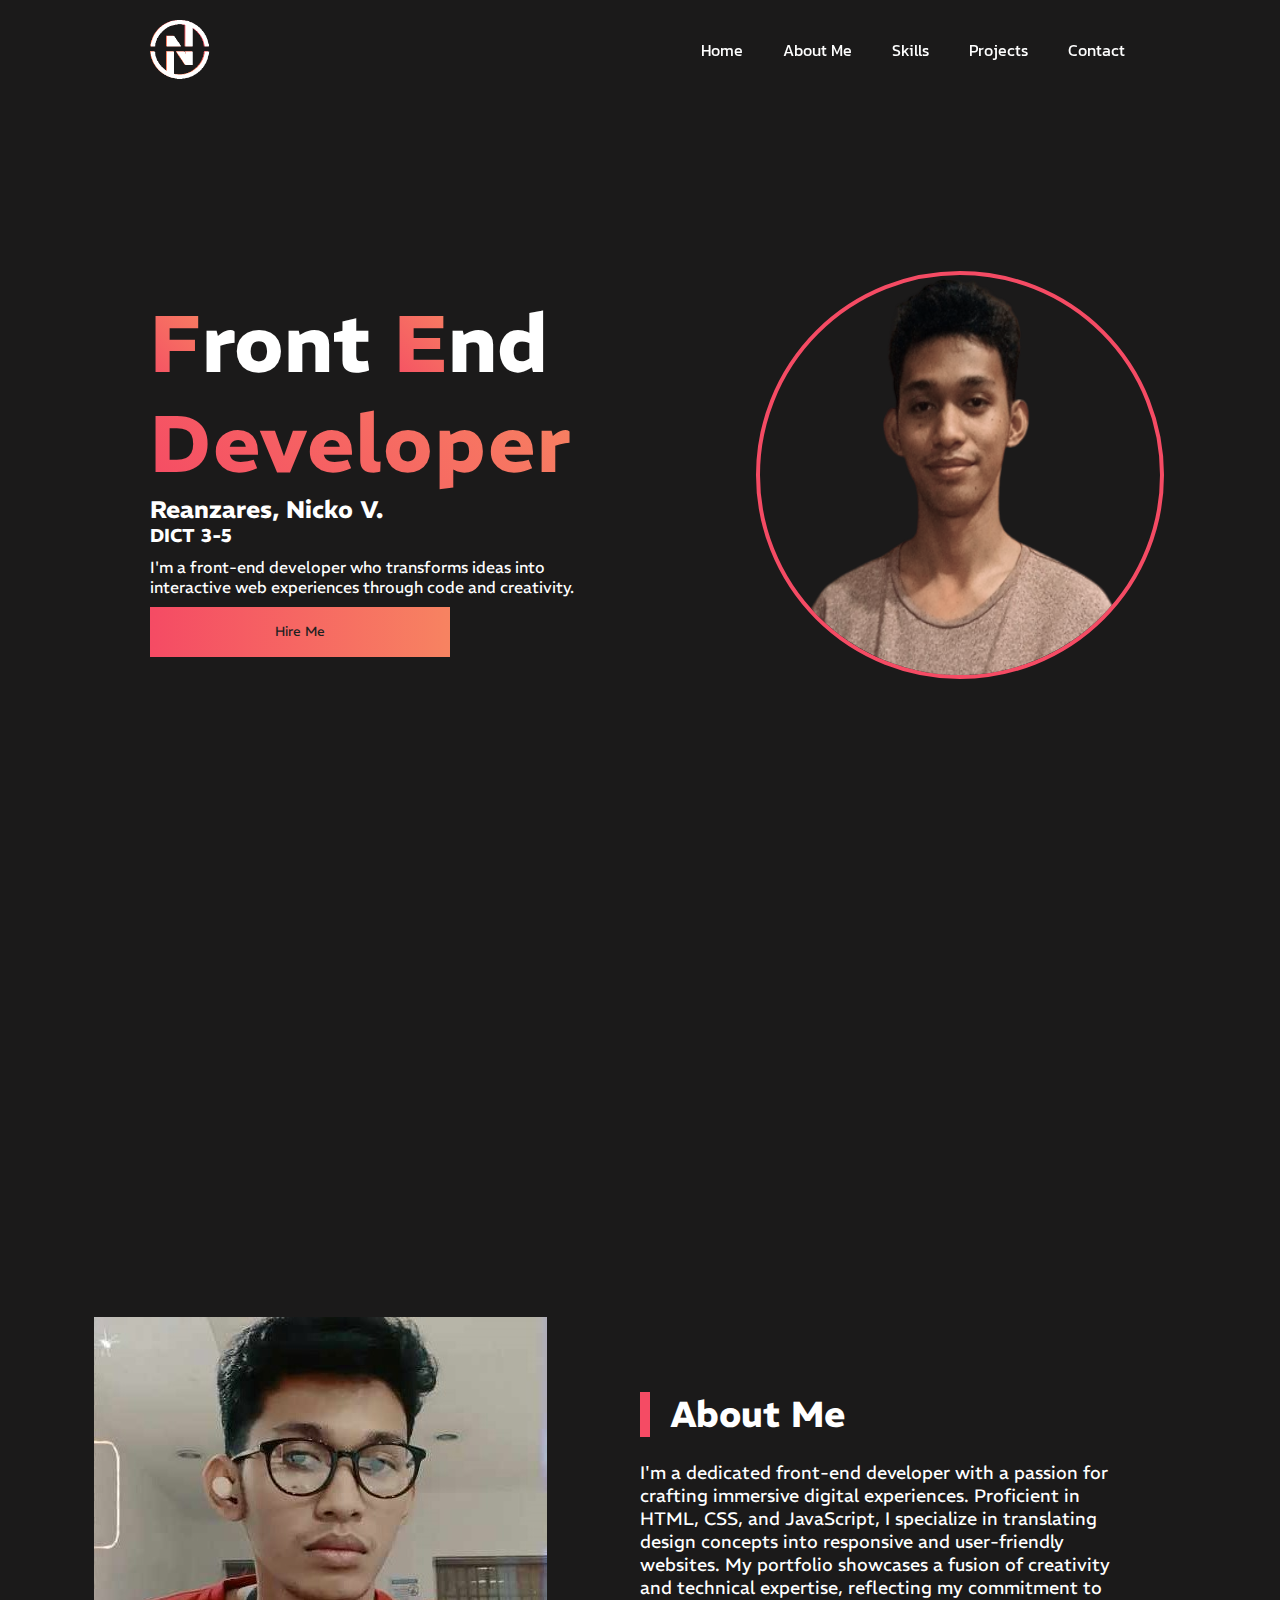
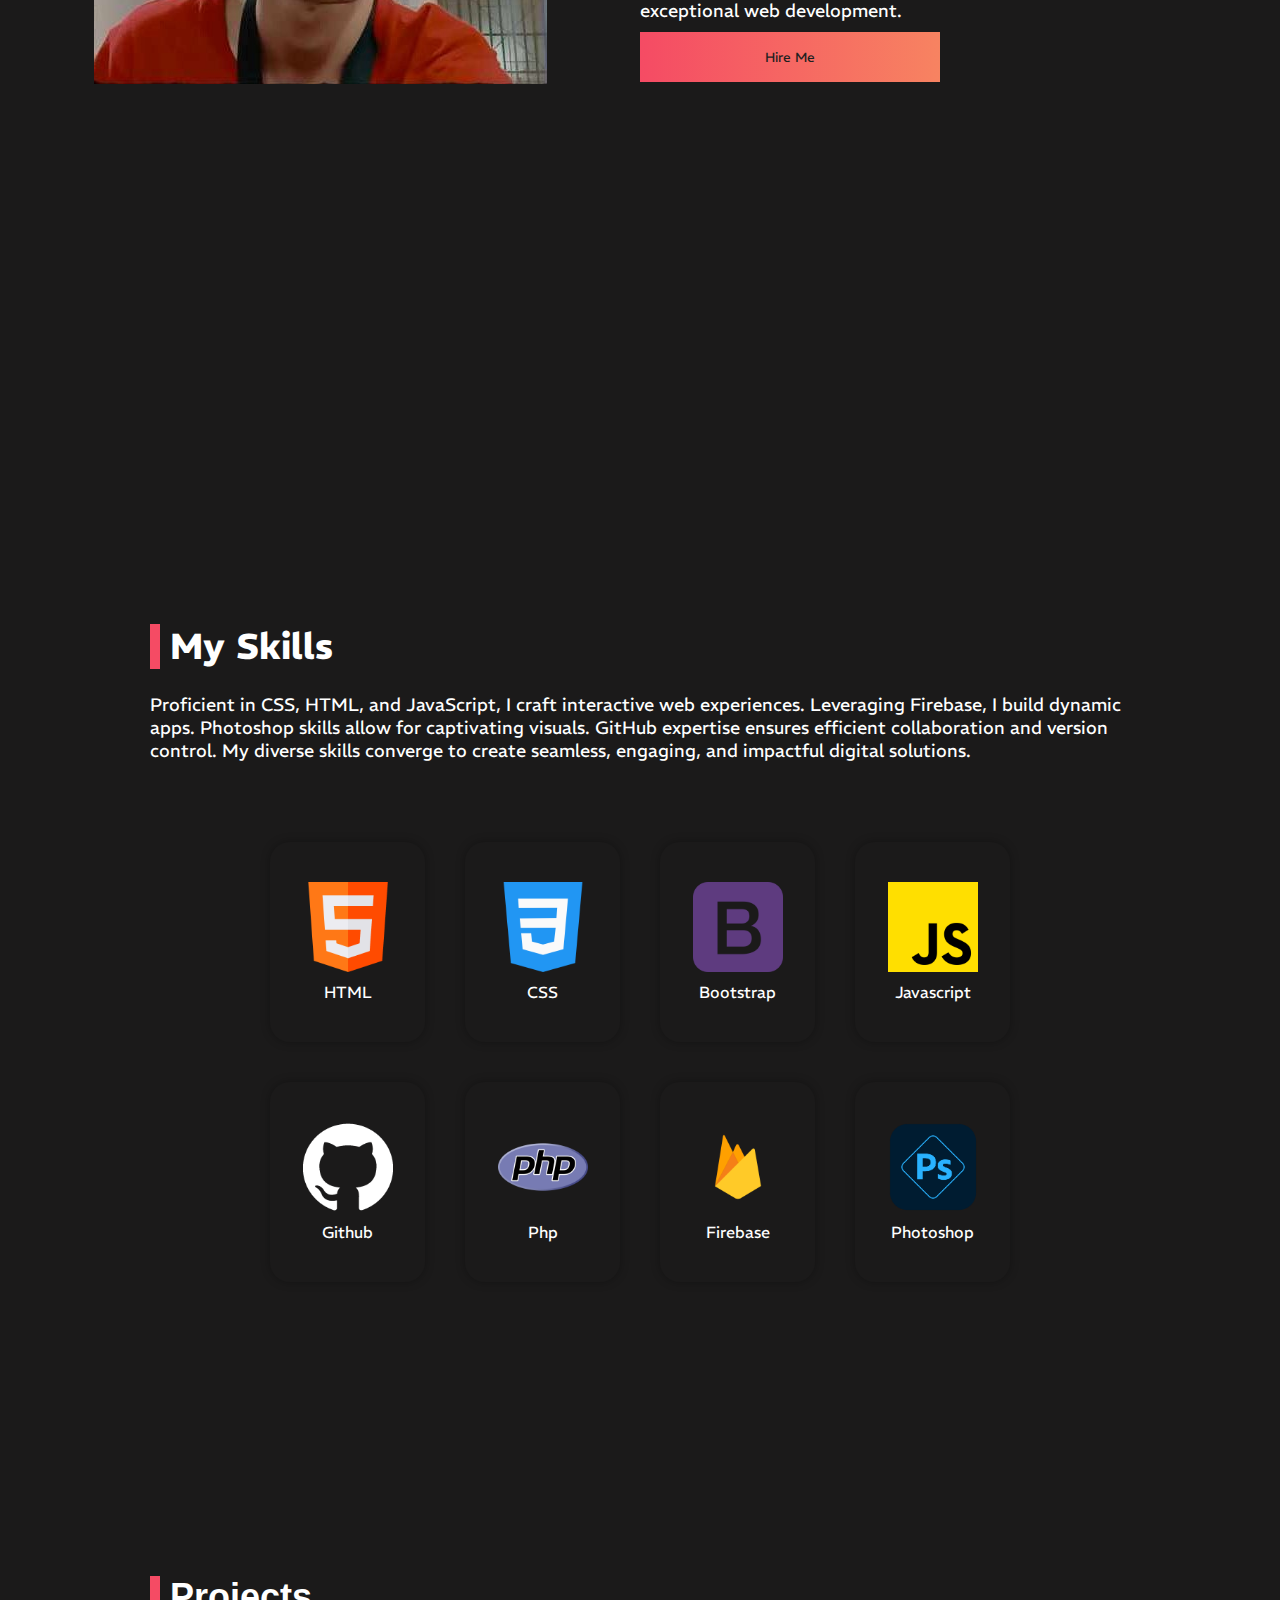
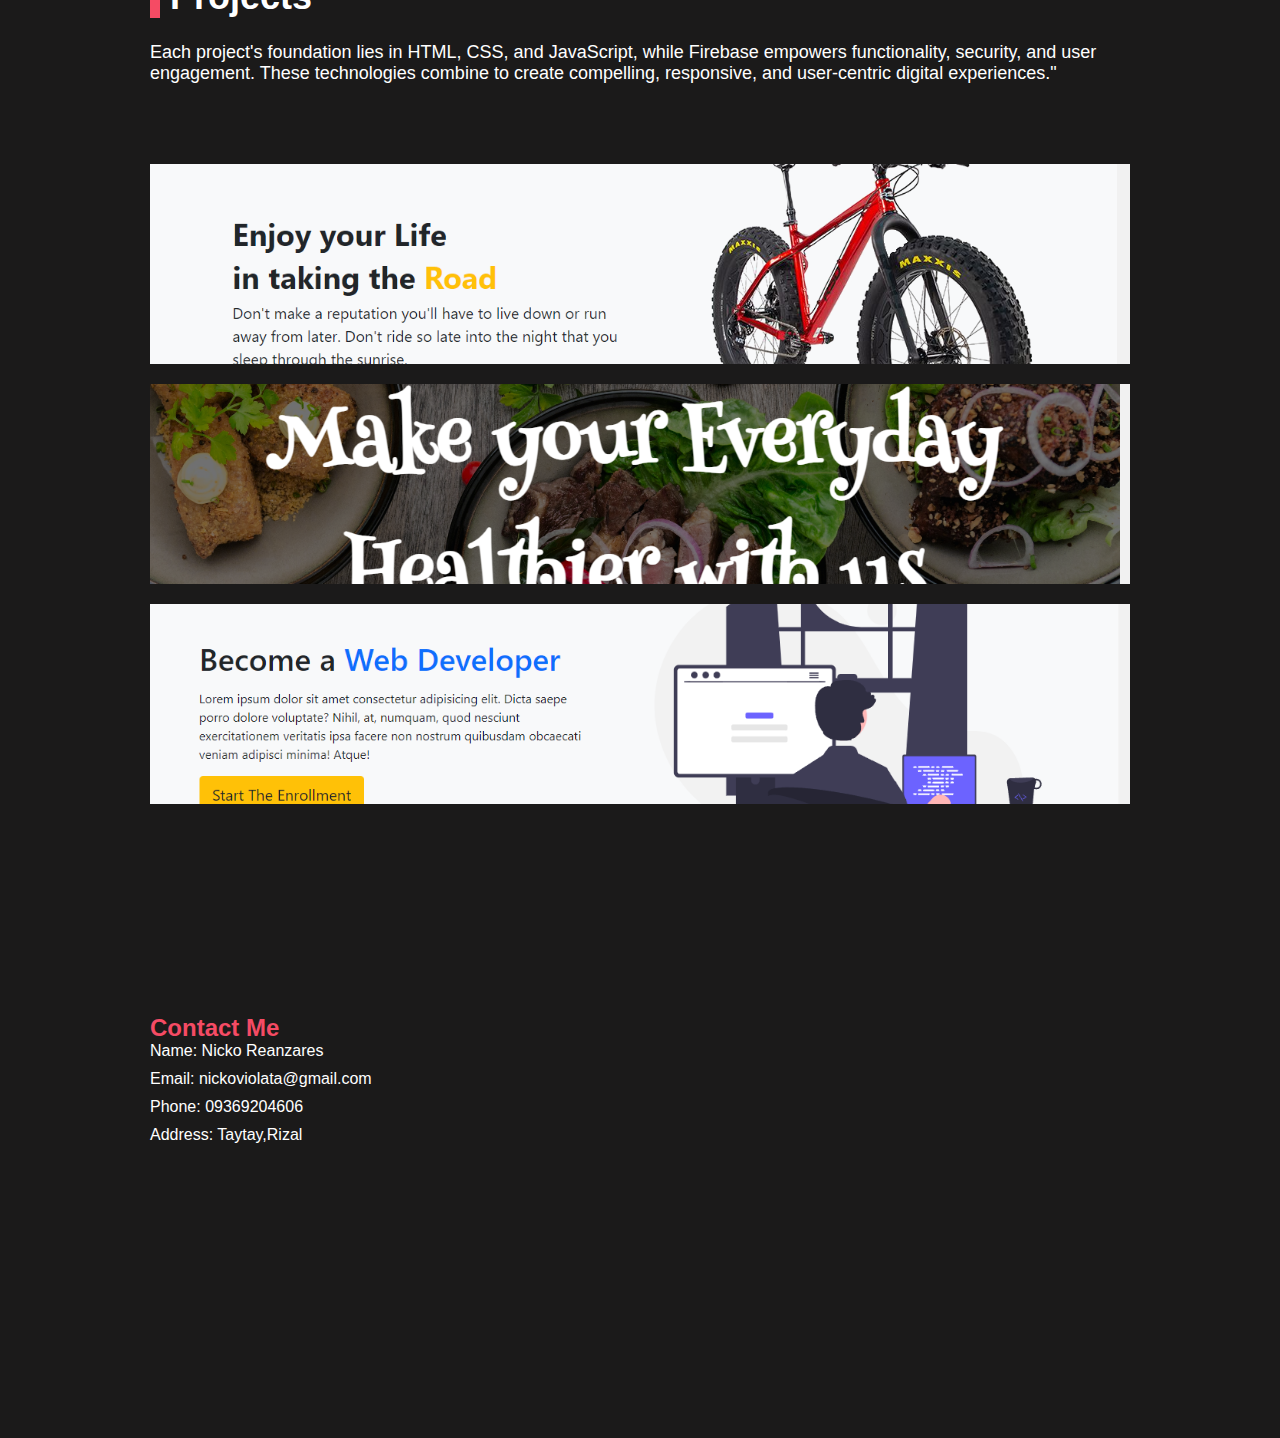
<file: NICKO/public/index.html>
<!DOCTYPE html>
<html lang="en">
<head>
    <meta charset="UTF-8">
    <meta name="viewport" content="width=device-width, initial-scale=1.0">
    <title>Nicko | Portfolio</title>
    <link rel="shortcut icon" href="./LOGO1.png" type="image/x-icon">
    <link rel="stylesheet" href="index.css">
    <link rel="preconnect" href="https://fonts.googleapis.com">
    <link rel="preconnect" href="https://fonts.gstatic.com" crossorigin>
    <link href="https://fonts.googleapis.com/css2?family=Comme:wght@600;800&family=DM+Sans:opsz,wght@9..40,500&family=Kanit&family=REM:wght@400;500&display=swap" rel="stylesheet">
</head>
<body>
    <div class="main">
        
        <div class="navbar" id="navbar">
            <div class="icon">
                <a href="index.html">
                    
                    <img src="./LOGO3.png" alt="logo">
                    <img src="./LOGO1.png" alt="logo">
                </a>
            </div>
            <div class="link" ">
                <a href="#home" class="hover-border">Home</a>
                <a href="#about" class="hover-border">About Me</a>
                <a href="#skills" class="hover-border">Skills</a>
                <a href="#projects" class="hover-border">Projects</a>
                <a href="#contact" class="hover-border">Contact</a>
            </div>
        </div>
        

        
        <div class="homepage section" id="home">
            <div class="details">
                <h1><span  class="gradient-text">F</span>ront <span  class="gradient-text">E</span>nd <span class="gradient-text">Developer</span></h1>
                <h2>Reanzares, Nicko V.</h2>
                <h3>DICT 3-5</h3>
                <p>I'm a front-end developer who transforms ideas into interactive web experiences through code and creativity.</p>
                <a href="./Resume-NICKO-REANZARES.pdf" download class="hireme">
                    <button class="btn">Hire Me</button>
                </a>
            </div>
            <div class="image" ">
                <img  src="./nickopogi.png" alt="">
            </div>
        </div>
<!--         
        <svg class="svg" xmlns="http://www.w3.org/2000/svg" viewBox="0 0 1040 320"><path fill="#f54b64" fill-opacity="1" d="M0,288L80,293.3C160,299,320,309,480,282.7C640,256,800,192,960,165.3C1120,139,1280,149,1360,154.7L1440,160L1440,320L1360,320C1280,320,1120,320,960,320C800,320,640,320,480,320C320,320,160,320,80,320L0,320Z"></path></svg>
        <svg xmlns="http://www.w3.org/2000/svg" viewBox="0 0 1100 250"><path fill="#f54b64" fill-opacity="1" d="M0,128L40,122.7C80,117,160,107,240,133.3C320,160,400,224,480,234.7C560,245,640,203,720,176C800,149,880,139,960,154.7C1040,171,1120,213,1200,213.3C1280,213,1360,171,1400,149.3L1440,128L1440,0L1400,0C1360,0,1280,0,1200,0C1120,0,1040,0,960,0C880,0,800,0,720,0C640,0,560,0,480,0C400,0,320,0,240,0C160,0,80,0,40,0L0,0Z"></path></svg>
 -->


        <div class="aboutme section" id="about">
            <div class="image">
                <img id="aboutimg" src="pogi.jpg" alt="basta-image">
            </div>
            <div class="description">
                <h1>About Me</h1>
                <p>I'm a dedicated front-end developer with a passion for crafting immersive digital experiences. Proficient in HTML, CSS, and JavaScript, I specialize in translating design concepts into responsive and user-friendly websites. My portfolio showcases a fusion of creativity and technical expertise, reflecting my commitment to exceptional web development.</p>
                <a href="./Resume-NICKO-REANZARES.pdf" download class="hireme">
                    <button class="btn">Hire Me</button>
                </a>
            </div>
        </div>




        <div class="skills-section section" id="skills">
            <div class="description">
                <h1>My Skills</h1>
                <p>Proficient in CSS, HTML, and JavaScript, I craft interactive web experiences. Leveraging Firebase, I build dynamic apps. Photoshop skills allow for captivating visuals. GitHub expertise ensures efficient collaboration and version control. My diverse skills converge to create seamless, engaging, and impactful digital solutions.</p>
            </div>
            <div class="skills">
                <div class="icon">
                    <img src="./icon/html.png" alt="html icon">
                    <p>HTML</p>
                </div>
                <div class="icon">
                    <img src="./icon/css-3.png" alt="css icon">
                    <p>CSS</p>
                </div>
                <div class="icon">
                    <img src="./icon/bootstrap.png" alt="bootstrap icon">
                    <p>Bootstrap</p>
                </div>
                <div class="icon">
                    <img src="./icon/js.png" alt="js icon">
                    <p>Javascript</p>
                </div>
                <div class="icon">
                    <img src="./icon/github1.png" alt="github icon">
                    <p>Github</p>
                </div>
                <div class="icon">
                    <img src="./icon/php.png" alt="php icon">
                    <p>Php</p>
                </div>
                <div class="icon">
                    <img src="./icon/firebase.png" alt="php icon">
                    <p>Firebase</p>
                </div>
                <div class="icon">
                    <img src="./icon/photoshop.webp" alt="php icon">
                    <p>Photoshop</p>
                </div>
                
            </div>
        </div>






        <div class="projects" id="projects">
            <div class="description">
                <h1>Projects</h1>
                <p>Each project's foundation lies in HTML, CSS, and JavaScript, while Firebase empowers functionality, security, and user engagement. These technologies combine to create compelling, responsive, and user-centric digital experiences."</p>
            </div>
            <section class="clickable-divs">
                <div class="clickable-div" style="background-image: url('./background/bikers.png');">
                  <a href="https://bikerist.web.app/" target="_blank">
                    <div class="overlay">
                        <h1>Bikerist</h1>
                        <h4>It's a responsive E-commerce website for the people who love a bike .</h4>
                     </div>
                  </a>
                </div>
                <div class="clickable-div" style="background-image: url('./background/mc.png');">
                  <a href="https://motherschoicephilippines.web.app/" target="_blank">
                    <div class="overlay">
                        <h1>MothersChoice</h1>
                        <h4>It's a responsive website for the people who wants to learn healthy and affordable meal of the day.</h4>
                    </div>
                  </a>
                </div>
                <div class="clickable-div" style="background-image: url('./background/fe.png');">
                  <a href="https://febootcamp.web.app/" target="_blank">
                    <div class="overlay">
                      <h1>FrontEnd BootCamp</h1>
                      <h4>It's a responsive website for the people who wants to learn and pursue frontend development.</h4>
                    </div>
                  </a>
                </div>
              </section>

        </div>


        <section class="contact-container" id="contact">
            <div class="contact-details">
              <h2>Contact Me</h2>
              <p>Name: Nicko Reanzares</p>
              <p>Email: nickoviolata@gmail.com</p>
              <p>Phone: 09369204606</p>
              <p>Address: Taytay,Rizal</p>
            </div>
            <div class="map-container">
              <iframe src="https://www.google.com/maps/embed?pb=!1m18!1m12!1m3!1d12345.6789!2d12.3456789!3d34.5678901!2m3!1f0!2f0!3f0!3m2!1i1024!2i768!4f13.1!3m3!1m2!1s0x0%3A0x0!2zMzTCsDQ5JzAyLjUiTiAxMsKwMDcnMTMuMyJF!5e0!3m2!1sen!2sus!4v1629999999999!5m2!1sen!2sus" allowfullscreen></iframe>
            </div>
        </section>






        








    </div>

    <script src="index.js"></script>
</body>
</html>
</file>
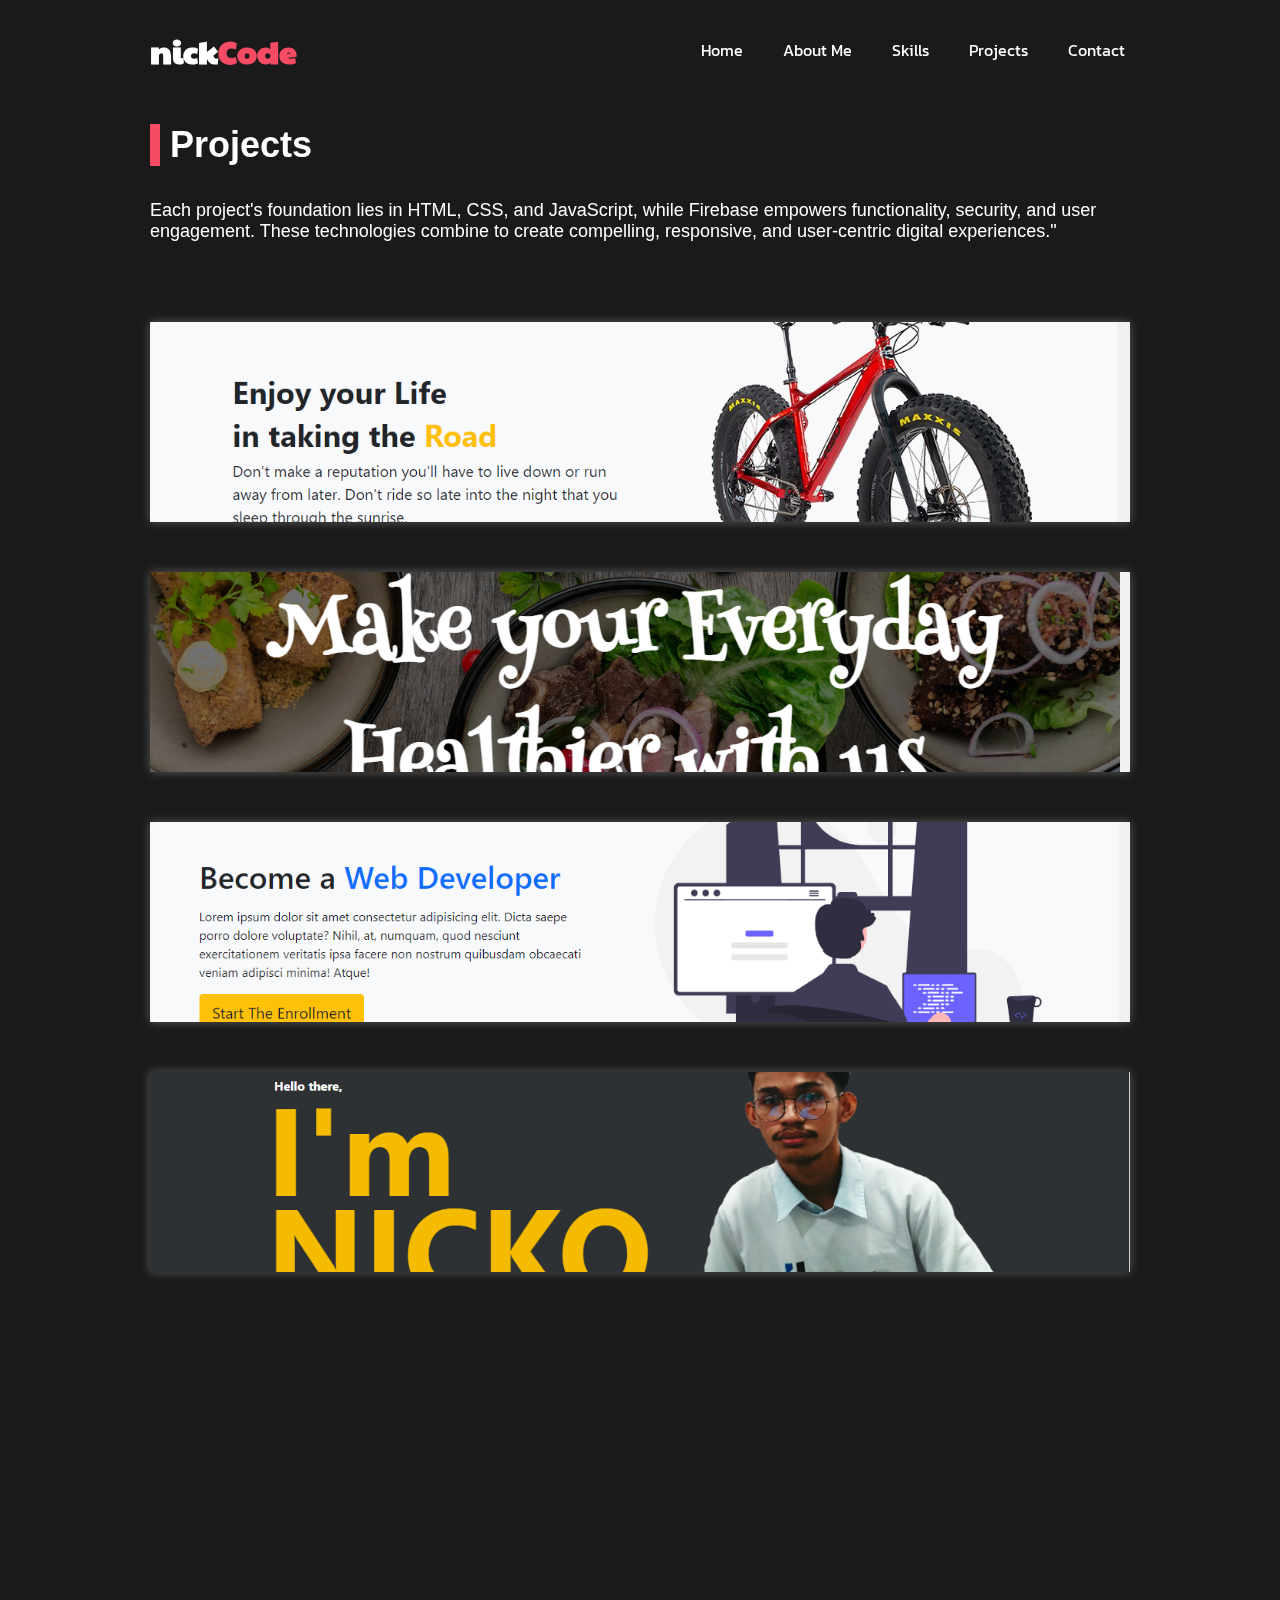
<file: NICKO/proj.html>
<!DOCTYPE html>
<html lang="en">
<head>
    <meta charset="UTF-8">
    <meta name="viewport" content="width=device-width, initial-scale=1.0">
    <title>Nicko | Portfolio</title>
    <link rel="shortcut icon" href="./LOGO1.png" type="image/x-icon">
    <link rel="stylesheet" href="./css/index.css">
    <!-- <link rel="preconnect" href="https://fonts.googleapis.com">
    <link rel="preconnect" href="https://fonts.gstatic.com" crossorigin>
    <link href="https://fonts.googleapis.com/css2?family=Comme:wght@600;800&family=DM+Sans:opsz,wght@9..40,500&family=Kanit&family=REM:wght@400;500&display=swap" rel="stylesheet"> -->
    <link rel="preconnect" href="https://fonts.googleapis.com">
    <link rel="preconnect" href="https://fonts.gstatic.com" crossorigin>
    <link href="https://fonts.googleapis.com/css2?family=Comme:wght@600;800&family=DM+Sans:opsz,wght@9..40,500&family=Kanit&family=Paytone+One&family=REM:wght@400;500&display=swap" rel="stylesheet">
</head>
<body>
    <div class="main">
        <div class="navbar" id="navbar">
            <div class="icon">
                <a href="index.html">
                    <h1>nick<span>Code</span></h1>
                </a>
            </div>
            <div class="link" ">
                <a href="index.html" class="hover-border">Home</a>
                <a href="index.html#about" class="hover-border">About Me</a>
                <a href="index.html#skills" class="hover-border">Skills</a>
                <a href="index.html#projects" class="hover-border">Projects</a>
                <a href="index.html#contact" class="hover-border">Contact</a>
            </div>
            
            <div class="hamburger">
              <span class="bar"></span>
              <span class="bar"></span>
              <span class="bar"></span>

          </div>
        </div>
        


        <div class="projects hiddenprojects" id="projects">
            <div class="description">
                <h1>Projects</h1>
                <p>Each project's foundation lies in HTML, CSS, and JavaScript, while Firebase empowers functionality, security, and user engagement. These technologies combine to create compelling, responsive, and user-centric digital experiences."</p>
            </div>
            <section class="clickable-divs">
                <div class="clickable-div" style="background-image: url('./background/bikers.png');">
                  <a href="https://bikerist.web.app/" target="_blank">
                    <div class="overlay">
                        <h1>Bikerist</h1>
                        <h4>It's a responsive E-commerce website for the people who love a bike .</h4>
                     </div>
                  </a>
                </div>
                <div class="clickable-div" style="background-image: url('./background/mc.png');">
                  <a href="https://motherschoicephilippines.web.app/" target="_blank">
                    <div class="overlay">
                        <h1>MothersChoice</h1>
                        <h4>It's a responsive website for the people who wants to learn healthy and affordable meal of the day.</h4>
                    </div>
                  </a>
                </div>
                <div class="clickable-div" style="background-image: url('./background/fe.png');">
                  <a href="https://febootcamp.web.app/" target="_blank">
                    <div class="overlay">
                      <h1>FrontEnd BootCamp</h1>
                      <h4>It's a responsive website for the people who wants to learn and pursue frontend development.</h4>
                    </div>
                  </a>
                </div>
                <div class="clickable-div" style="background-image: url('./background/dict.png');">
                    <a href="https://personalwebsiteee.web.app/" target="_blank">
                      <div class="overlay">
                          <h1>Personal Project</h1>
                          <h4>It's a responsive website about me it contains my schedule, favorite music, qoutes, gallery and a homepage.</h4>
                      </div>
                    </a>
                </div>
              </section>
    
    
    
    
              
    
    
            <h2 class="footertag hiddenskill" style="margin-top: 100px">Follow Me</h2>
            <section class="footer hiddenskill"style="margin-bottom: 0; " >
    
                <div class="fb soc">
                    <a href="https://www.facebook.com/icko.reanzares">
                        <img src="./social/facebook (1).png" alt="">
                    </a>
                </div>
                <div class="ig soc">
                    <a href="https://instagram.com/nickovr?igshid=OGQ5ZDc2ODk2ZA==">
                        <img src="./social/instagram (1).png" alt="">
                        
                    </a>
                </div>
                <div class="git soc">
                    <a href="https://github.com/Jelai2000/">
                        <img src="./social/github1 (1).png" alt="">
                    </a>
                </div>
                <div class="linked soc">
                    <a href="https://www.linkedin.com/in/nicko-reanzares/">
                        <img src="./contact/linkedin.png" alt="">
                    </a>
    
                </div>
    
            </section>
    
        </div>
    
    
    
    
    
    
    </div>

    









<script>
    
const observer = new IntersectionObserver((entries) => {
  entries.forEach((entry) => {
    console.log(entry)
    if(entry.isIntersecting){
      entry.target.classList.add('show');
    } else {
      
      entry.target.classList.remove('show');
    }


  });
});

const homapage = document.querySelectorAll('.hiddenhome');
homapage.forEach((el) => observer.observe(el));



const hiddenElementss = document.querySelectorAll('.hiddenhomeright');
hiddenElementss.forEach((el) => observer.observe(el));

const hiddenabout = document.querySelectorAll('.hiddenabout');
hiddenabout.forEach((el) => observer.observe(el));

const hiddenskill = document.querySelectorAll('.hiddenskill');
hiddenskill.forEach((el) => observer.observe(el));

const hiddenproj = document.querySelectorAll('.hiddenproj');
hiddenproj.forEach((el) => observer.observe(el));

const hiddenprojL = document.querySelectorAll('.hiddenprojL');
hiddenprojL.forEach((el) => observer.observe(el));
const hiddenprojR = document.querySelectorAll('.hiddenprojR');
hiddenprojR.forEach((el) => observer.observe(el));




const hiddenprojects = document.querySelectorAll('.hiddenprojects');
hiddenprojects.forEach((el) => observer.observe(el));

const hamburger = document.querySelector(".hamburger");
const navList = document.querySelector(".link");
const section = document.querySelectorAll(".about, .home, .skills, .proj, .contact");

section.forEach(section => {
section.addEventListener("click" , () => {
  navList.classList.toggle("active");
});

});


hamburger.addEventListener("click", () => {
  // hamburger.classList.toggle("active");
  navList.classList.toggle("active");
})


</script>
</body>
</html>
</file>
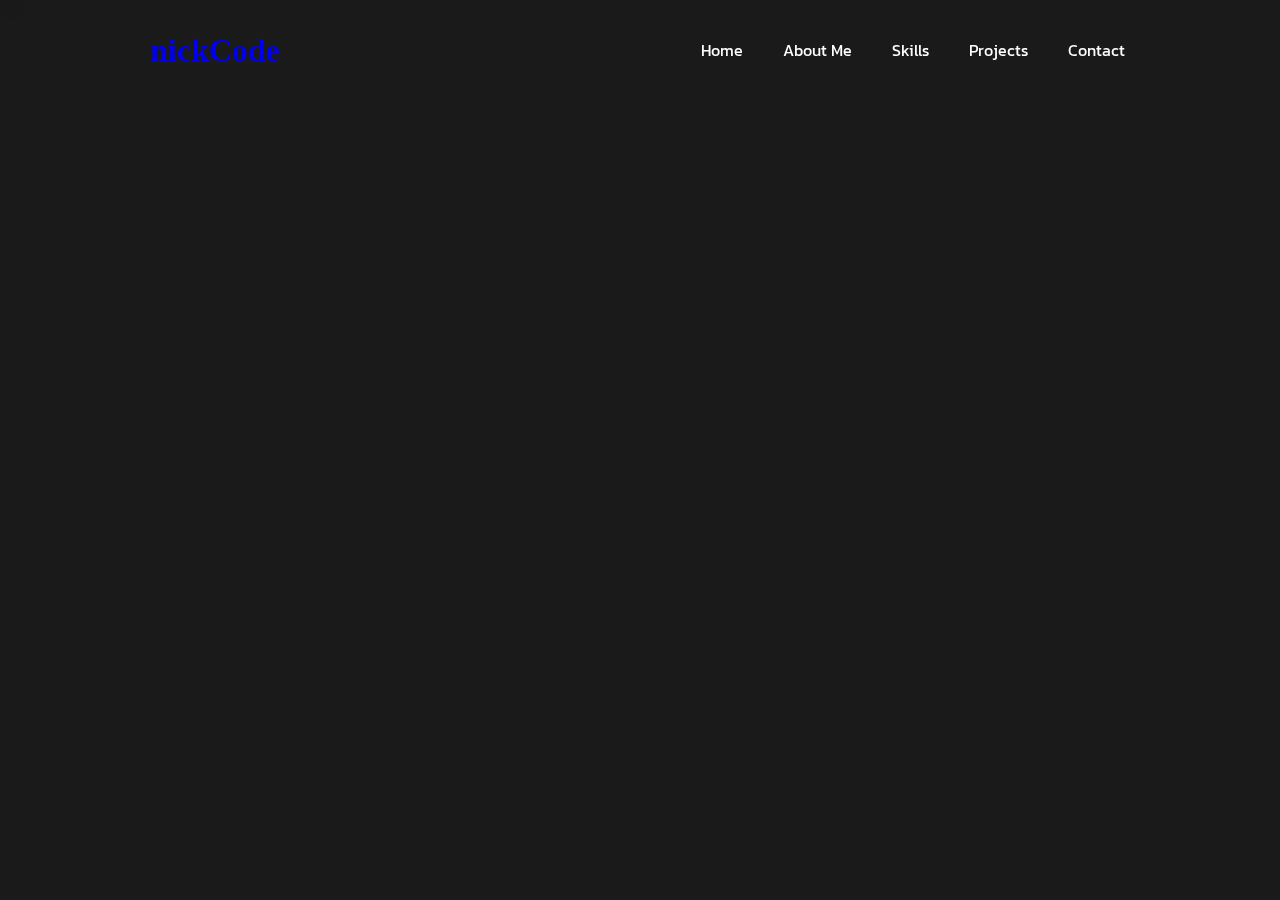
<file: NICKO/projects.html>
<!DOCTYPE html>
<html lang="en">
<head>
    <meta charset="UTF-8">
    <meta name="viewport" content="width=device-width, initial-scale=1.0">
    <title>Nicko | Projects</title> <link rel="shortcut icon" href="./LOGO1.png" type="image/x-icon">
    <link rel="stylesheet" href="index.css">
    <link rel="preconnect" href="https://fonts.googleapis.com">
    <link rel="preconnect" href="https://fonts.gstatic.com" crossorigin>
    <link href="https://fonts.googleapis.com/css2?family=Comme:wght@600;800&family=DM+Sans:opsz,wght@9..40,500&family=Kanit&family=Paytone+One&family=REM:wght@400;500&display=swap" rel="stylesheet">
</head>
<body>


    <div class="navbar" id="navbar">
        <div class="icon">
          <a href="index.html">
            <h1>nick<span>Code</span></h1>
          </a>
        </div>
        <div class="link" ">
          <a href="index.html" class="hover-border">Home</a>
          <a href="#about" class="hover-border">About Me</a>
          <a href="#skills" class="hover-border">Skills</a>
          <a href="#projects" class="hover-border">Projects</a>
          <a href="#contact" class="hover-border">Contact</a>
        </div>
    </div>


<!-- <!--     
    <div class="projects hiddenprojects" id="projects">
        <div class="description">
            <h1>Projects</h1>
            <p>Each project's foundation lies in HTML, CSS, and JavaScript, while Firebase empowers functionality, security, and user engagement. These technologies combine to create compelling, responsive, and user-centric digital experiences."</p>
        </div>
        <section class="clickable-divs">
            <div class="clickable-div" style="background-image: url('./background/bikers.png');">
              <a href="https://bikerist.web.app/" target="_blank">
                <div class="overlay">
                    <h1>Bikerist</h1>
                    <h4>It's a responsive E-commerce website for the people who love a bike .</h4>
                 </div>
              </a>
            </div>
            <div class="clickable-div" style="background-image: url('./background/mc.png');">
              <a href="https://motherschoicephilippines.web.app/" target="_blank">
                <div class="overlay">
                    <h1>MothersChoice</h1>
                    <h4>It's a responsive website for the people who wants to learn healthy and affordable meal of the day.</h4>
                </div>
              </a>
            </div>
            <div class="clickable-div" style="background-image: url('./background/fe.png');">
              <a href="https://febootcamp.web.app/" target="_blank">
                <div class="overlay">
                  <h1>FrontEnd BootCamp</h1>
                  <h4>It's a responsive website for the people who wants to learn and pursue frontend development.</h4>
                </div>
              </a>
            </div>
            <div class="clickable-div" style="background-image: url('./background/dict.png');">
                <a href="https://personalwebsiteee.web.app/" target="_blank">
                  <div class="overlay">
                      <h1>Personal Project</h1>
                      <h4>It's a responsive website about me it contains my schedule, favorite music, qoutes, gallery and a homepage.</h4>
                  </div>
                </a>
            </div>
          </section>




          


        <h2 class="footertag hiddenskill" style="margin-top: 100px">Follow Me</h2>
        <section class="footer hiddenskill"style="margin-bottom: 0; " >

            <div class="fb soc">
                <a href="https://www.facebook.com/icko.reanzares">
                    <img src="./social/facebook (1).png" alt="">
                </a>
            </div>
            <div class="ig soc">
                <a href="https://instagram.com/nickovr?igshid=OGQ5ZDc2ODk2ZA==">
                    <img src="./social/instagram (1).png" alt="">
                    
                </a>
            </div>
            <div class="git soc">
                <a href="https://github.com/Jelai2000/">
                    <img src="./social/github1 (1).png" alt="">
                </a>
            </div>
            <div class="link soc">
                <a href="https://www.linkedin.com/in/nicko-reanzares/">
                    <img src="./contact/linkedin.png" alt="">
                </a>

            </div>

        </section>

    </div>

 -->

 -->








<script src="index.js"></script>

</body>
</html>
</file>
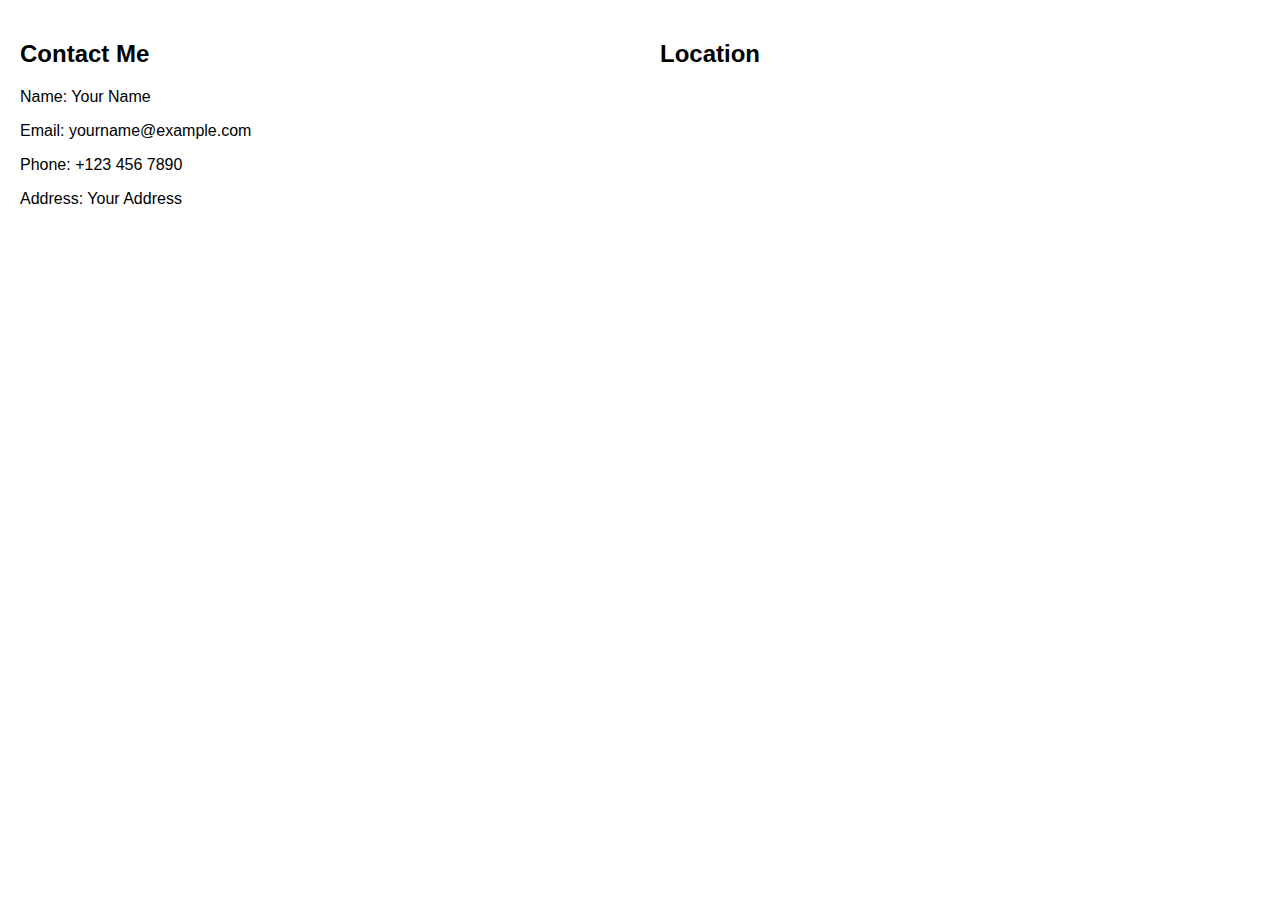
<file: NICKO/testing.html>
<!DOCTYPE html>
<html lang="en">
<head>
  <meta charset="UTF-8">
  <meta name="viewport" content="width=device-width, initial-scale=1.0">
  <title>Contact Me</title>
  <style>
    body {
      margin: 0;
      font-family: Arial, sans-serif;
    }
    .contact-container {
      display: flex;
      flex-direction: row;
      justify-content: space-between;
      padding: 20px;
    }
    .contact-details {
      flex: 1;
      padding-right: 20px;
    }
    .map-container {
      flex: 1;
      padding-left: 20px;
    }
    iframe {
      width: 100%;
      height: 400px;
      border: none;
    }
  </style>
</head>
<body>
  <section class="contact-container">
    <div class="contact-details">
      <h2>Contact Me</h2>
      <p>Name: Your Name</p>
      <p>Email: yourname@example.com</p>
      <p>Phone: +123 456 7890</p>
      <p>Address: Your Address</p>
    </div>
    <div class="map-container">
      <h2>Location</h2>
      <iframe src="https://www.google.com/maps/embed?pb=!1m18!1m12!1m3!1d12345.6789!2d12.3456789!3d34.5678901!2m3!1f0!2f0!3f0!3m2!1i1024!2i768!4f13.1!3m3!1m2!1s0x0%3A0x0!2zMzTCsDQ5JzAyLjUiTiAxMsKwMDcnMTMuMyJF!5e0!3m2!1sen!2sus!4v1629999999999!5m2!1sen!2sus" allowfullscreen></iframe>
    </div>
  </section>
</body>
</html>
</file>
<file: NICKO/public/index.css>
body{
    margin: 0;
    padding: 0;
    
    margin-bottom: 0;
    background-color: #1B1A1A;
}

/* colors
    primary: #f54b64
             #f78361
    secondary: #ffd428

    dark grey: #4e586e
    white : #ffffff 

    */

/* 
    *FONTS
    font-family: 'Comme', sans-serif;
    font-family: 'DM Sans', sans-serif; 
    
*/

a{
    text-decoration: none;
}




.navbar{
    position: fixed;
    height: 100px;
    width: 100%;
    display: grid;
    grid-template-columns: auto 1fr ;
    grid-template-rows: 1fr;
    z-index: 4;
    backdrop-filter: blur(10px); 
}
.navbar .icon {
    padding-left: 150px;
    display: flex;
    justify-content: center;
    align-items: center;
}
.navbar .icon img{
    height: 60px;
    width: 60px;
    display: block;
    transition: block .9s;
}

.navbar .icon img:nth-child(1){
    position: absolute;
}
.navbar .icon img:nth-child(1):hover{
    display: none;
}
.navbar .link{
    display: flex;
    justify-content: right;
    align-items: center;
    text-align: center;
    gap: 30px;
    padding-right: 150px;
}
.navbar .link a{
    /* border: 5px solid #20201f; */
    color: #fff;
    font-family: 'Kanit', sans-serif;
    padding: 5px;
    transition: border .3s;
}

/* .navbar .link a:hover{
    border-bottom: 5px solid #f54b64;
} */

.navbar .link a:hover {
    color: #f54b64;

}
.bgColor{
    backdrop-filter: blur(10px); 
    color: #20201f;
    transition: all .5s ease;
}


.hover-border {
    text-decoration: none; /* Remove default underline */
    position: relative; /* Create a stacking context */
  }
  
  .hover-border::before {
    content: "";
    position: absolute;
    bottom: -2px; /* Adjust as needed */
    left: 0;
    width: 100%;
    height: 5px; /* Border height */
    background-color: #f54b64; /* Border color */
    transform: scaleX(0); /* Initially hidden */
    transform-origin: left center;
    transition: transform .2s ease-in-out;
  }
  
  .hover-border:hover::before {
    transform: scaleX(1); /* Show the border on hover */
  }
  













.homepage{
    height: 100vh;
    display: grid;
    grid-template-columns: 1fr 1fr;
    grid-template-rows: 1fr;
    z-index: 7;
}
.homepage .details{
    font-family: 'REM', sans-serif;
    color: #fff;
    display: flex;
    flex-direction: column;
    justify-content: center;
    padding: 50px;
    padding-left: 150px;
    padding-top: 50px;
}
.homepage .details h1:nth-child(1){
    font-size: 80px;

}
.homepage .details h1,h3,h2,p{
    margin: 0;
}
.homepage .details h3,p{
    padding-bottom: 10px;
}

.btn{
    font-family: 'REM', sans-serif;
    border: none;
    color: #20201f;
    position: absolute;
    display: flex;
    justify-content: center;
    align-items: center;
    
    height: 50px;
    width: 300px;    
    transition: all .3s;  
    background: linear-gradient(to right, #f54b64, #f78361);
    z-index: 3;
}
.btn:hover{
    border-radius: 50px;
    color: #20201f;  
}
.gradient-text {
    background: linear-gradient(45deg, #f54b64, #f78361);
    -webkit-background-clip: text;
    background-clip: text;
    color: transparent;
    font-weight: bold;
    letter-spacing: 2px;
    text-align: center;
    margin-top: 100px;
  }


.homepage .image{
    display: flex;
    justify-content: center;
    align-items: center;
}
.homepage .image img{
    margin-top: 50px;
    width: 400px;
    height: 400px;
    z-index: 3;
    border: 4px solid #f54b64;
    border-radius: 50%;
    /* background-color: #f54b64; */

}


.svg{
    position: absolute;
    bottom: 0;
    margin: 0;
    padding: 0;
    z-index: 1;
}

















.aboutme{
    height: 100vh;
    display: grid;
    grid-template-columns: 1fr 1fr;
    grid-template-rows: 1fr;
    padding: 150px 0;
}
.aboutme .image{
    display: flex;
    justify-content: center;
    align-items: center;

}
.aboutme .image img{
    border-radius: 0px;
    padding-top: 50px;
    padding-bottom: 50px;
    border: 0;
    /* border-top: 10px solid #f54b64;
    border-bottom: 10px solid #f54b64; */
    transition: all 3s;
}


.aboutme .description{
    display: flex;
    flex-direction: column;
    justify-content: center;
    padding-right: 150px;    
    font-family: 'REM', sans-serif;
    color: #fff;
    font-size: large;
}


.aboutme .description .learnmore{
    color: #20201f;
    display: flex;
    justify-content: center;
    align-items: center;
    height: 50px;
    width: 300px;    
    transition: all .5s;  
    background: linear-gradient(to right, #f54b64, #f78361);
    z-index: 3;
    margin-top: 20px;
}
.aboutme .description h1{
    padding-left: 20px;
    border-bottom: 0;
    border-left: 10px solid #f54b64;
    border-top: 0;
    border-right: 0;

}
.aboutme .description .learnmore:hover{
border-radius: 50px;
color: #20201f;  
}














.skills-section{
    height: auto;
    display: grid;
    grid-template-columns: 1fr;
    grid-template-rows: 2(1fr);
    padding-bottom: 150px;
}

.skills-section .skills{
    display: flex;
    flex-wrap: wrap;
    padding: 0 250px;
}
.skills-section .skills .icon{ 
    
    display: flex;
    align-items: center;
    justify-content: center;
    flex-direction: column;
    flex: 1 0 calc(20% - 10px); /* 4 columns with a little space between */
    margin: 20px; /* Add some margin for spacing */
    border-radius: 20px;
    text-align: center;
    padding: 10px;
    box-sizing: border-box;
    height: 200px;
    box-shadow: 0 0 10px rgba(0, 0, 0, 0.3); /* Initial shadow */
  transition: box-shadow 0.5s ease; /* Transition for smooth fading */
  }

.skills-section .skills .icon::before{
    content: "";
    position: absolute;
    top: -5px;
    left: -5px;
    right: -5px;
    bottom: -5px;
    z-index: -1;
    
    border-radius: 10px; 

}

.skills-section .skills .icon:hover{ 
    box-shadow: 0 0 20px rgba(207, 61, 61, 0.5); 
}

.skills-section .skills .icon p{
    margin: 0;
    margin-top: 10px;
    color: #ffffff;
    font-family: 'REM', sans-serif;

}
.skills-section .skills img{
    margin-top: 10px;
    height: 90px;
    width: 90px;
}

.skills-section .description{
    text-align: left;
    padding: 100px 150px 50px 150px;
    font-family: 'REM', sans-serif;
    font-size: large;
    color: #fff;

}

.skills-section .description h1{
    padding-left: 10px;
    border-left: 10px solid #f54b64;
}




.section{
        scroll-behavior: smooth;

}










.projects{    
    height: auto;
    display: grid;
    grid-template-columns: 1fr;
    grid-template-rows: 2(1fr);
    padding-bottom: 150px;
    
}

.projects .description{
    text-align: left;
    padding: 100px 150px 50px 150px;
    font-family:'Segoe UI', Tahoma, Geneva, Verdana, sans-serif;
    font-size: large;
    color: #fff;

}

.projects .description h1{
    padding-left: 10px;
    border-left: 10px solid #f54b64;
    
}



.clickable-divs {
    display: flex;
    flex-direction: column;
    align-items: center; /* Center horizontally */
    padding: 20px 150px;
    font-family:'Segoe UI', Tahoma, Geneva, Verdana, sans-serif;
  }

  
  
  .clickable-div h4{ 
    margin-top: 0;
    color: #fff;

  }
  .clickable-div h1{ 
    margin-bottom: 0;

  }
  .clickable-div {   
    color: #f54b64;
    position: relative;
    width: 100%;
    height: 200px; /* Adjust the height as needed */
    margin-bottom: 20px; /* Space between rows */
    background-size: cover;
    background-position: center;
    cursor: pointer;
    transition: transform 0.3s ease;
    overflow: hidden; /* Ensure the image doesn't overflow on zoom */
  }
  

  .clickable-div:hover::before {
    content: '';
    position: absolute;
    width: 100%;
    height: 100%;
    background: rgba(255, 255, 255, 0.2);
    pointer-events: none; /* Allow interaction with the underlying content */
    animation: zoom-in 0.5s ease forwards;
  }
  

  .overlay {
    position: absolute;
    width: 100%;
    height: 100%;
    background-color: rgba(0, 0, 0, 0.7);
    display: flex;
    flex-direction: column;
    justify-content: center;
    align-items: center;
    opacity: 0;
    transition: opacity 0.3s ease;   
    color: #f54b64;
  }
  
  .clickable-div:hover .overlay {
    opacity: 1;
  }
  
  .overlay p {
    color: #fff;
    font-size: 24px;
    text-align: center;
  }
  












  .contact-container {
    display: flex;
    flex-direction: row;
    justify-content: space-between;
    padding: 20px 150px;
    color: #fff;
    font-family:'Segoe UI', Tahoma, Geneva, Verdana, sans-serif;
  }
  .contact-container h2{
    color: #f54b64;

  }
  .contact-details {
    flex: 1;
  }
  .map-container {
    flex: 1;
    padding-left: 20px;
  }
  iframe {
    width: 100%;
    height: 400px;
    border: none;
  }
</file>
<file: NICKO/css/index.css>
@import url(./navbar.css);
@import url(./homepage.css);
@import url(skills.css);
@import url(projects.css);
@import url(contact.css);
@import url(footer.css);
@import url(responsive.css);
@import url(./animation.css);


body{
    margin: 0;
    padding: 0;
    scroll-behavior: smooth;
    margin-bottom: 0;
    background-color: #1B1A1A;
}
html{
    scroll-behavior: smooth;
}


.section{
        scroll-behavior: smooth;

}



/* colors
    primary: #f54b64
             #f78361
    secondary: #ffd428

    dark grey: #4e586e
    white : #ffffff 

    */

/* 
    *FONTS
    font-family: 'Comme', sans-serif;
    font-family: 'DM Sans', sans-serif; 
    
*/

a{
    text-decoration: none;
}
</file>
<file: NICKO/index.css>
body{
    margin: 0;
    padding: 0;
    scroll-behavior: smooth;
    margin-bottom: 0;
    background-color: #1B1A1A;
}
html{
    scroll-behavior: smooth;
}

/* colors
    primary: #f54b64
             #f78361
    secondary: #ffd428

    dark grey: #4e586e
    white : #ffffff 

    */

/* 
    *FONTS
    font-family: 'Comme', sans-serif;
    font-family: 'DM Sans', sans-serif; 
    
*/

a{
    text-decoration: none;
}




.navbar{
    position: fixed;
    height: 100px;
    width: 100%;
    display: grid;
    grid-template-columns: auto 1fr ;
    grid-template-rows: 1fr;
    z-index: 4;
    backdrop-filter: blur(10px); 
}
.navbar .icon {
    padding-left: 150px;
    display: flex;
    justify-content: center;
    align-items: center;
}
.navbar .icon img{
    height: 60px;
    width: 60px;
    display: block;
    transition: block .9s;
}

.navbar .icon img:nth-child(1){
    position: absolute;
}
.navbar .icon img:nth-child(1):hover{
    display: none;
}
.navbar .link{
    display: flex;
    justify-content: right;
    align-items: center;
    text-align: center;
    gap: 30px;
    padding-right: 150px;
}
.navbar .link a{
    /* border: 5px solid #20201f; */
    color: #fff;
    font-family: 'Kanit', sans-serif;
    padding: 5px;
    transition: border .3s;
}

/* .navbar .link a:hover{
    border-bottom: 5px solid #f54b64;
} */

.navbar .link a:hover {
    color: #f54b64;

}
.bgColor{
    backdrop-filter: blur(10px); 
    color: #20201f;
    transition: all .5s ease;
}


.hover-border {
    text-decoration: none; /* Remove default underline */
    position: relative; /* Create a stacking context */
  }
  
  .hover-border::before {
    content: "";
    position: absolute;
    bottom: -2px; /* Adjust as needed */
    left: 0;
    width: 100%;
    height: 5px; /* Border height */
    background-color: #f54b64; /* Border color */
    transform: scaleX(0); /* Initially hidden */
    transform-origin: left center;
    transition: transform .2s ease-in-out;
  }
  
  .hover-border:hover::before {
    transform: scaleX(1); /* Show the border on hover */
  }
  













.homepage{
    height: 100vh;
    display: grid;
    grid-template-columns: 1fr 1fr;
    grid-template-rows: 1fr;
    z-index: 7;
}
.homepage .details{
    font-family: 'REM', sans-serif;
    color: #fff;
    display: flex;
    flex-direction: column;
    justify-content: center;
    padding: 50px;
    padding-left: 150px;
    padding-top: 50px;
}
.homepage .details h1:nth-child(1){
    font-size: 80px;

}
.homepage .details h1,h3,h2,p{
    margin: 0;
}
.homepage .details h3,p{
    padding-bottom: 20px;
}

.btn{
    font-family: 'REM', sans-serif;
    border: none;
    color: #20201f;
    position: absolute;
    display: flex;
    justify-content: center;
    align-items: center;
    
    height: 50px;
    width: 300px;    
    transition: all .3s;  
    background: linear-gradient(to right, #f54b64, #f78361);
    z-index: 3;
}
.btn:hover{
    border-radius: 50px;
    color: #20201f; 
    cursor: pointer;
}
.gradient-text {
    background: linear-gradient(45deg, #f54b64, #f78361);
    -webkit-background-clip: text;
    background-clip: text;
    color: transparent;
    font-weight: bold;
    letter-spacing: 2px;
    text-align: center;
    margin-top: 100px;
  }


.homepage .image{
    display: flex;
    justify-content: center;
    align-items: center;
}
.homepage .image img{
    margin-top: 50px;
    width: 400px;
    height: 400px;
    z-index: 3;
    border-radius: 50%;
    /* background-color: #f54b64; */
    box-shadow: 0 0 10px 5px #f54b64;

}


.svg{
    position: absolute;
    bottom: 0;
    margin: 0;
    padding: 0;
    z-index: 1;
}

















.aboutme{
    height: 100vh;
    display: grid;
    grid-template-columns: 1fr 1fr;
    grid-template-rows: 1fr;
    padding: 150px 0;
}
.aboutme .image{
    display: flex;
    justify-content: center;
    align-items: center;

}
.aboutme .image img{
    border-radius: 0px;
    padding-top: 50px;
    padding-bottom: 50px;
    border: 0;
    /* border-top: 10px solid #f54b64;
    border-bottom: 10px solid #f54b64; */
    transition: all 3s;
}


.aboutme .description{
    display: flex;
    flex-direction: column;
    justify-content: center;
    padding-right: 150px;    
    font-family: 'REM', sans-serif;
    color: #fff;
    font-size: large;
}


.aboutme .description .learnmore{
    color: #20201f;
    display: flex;
    justify-content: center;
    align-items: center;
    height: 50px;
    width: 300px;    
    transition: all .5s;  
    background: linear-gradient(to right, #f54b64, #f78361);
    z-index: 3;
    margin-top: 20px;
}
.aboutme .description h1{
    padding-left: 20px;
    border-bottom: 0;
    border-left: 10px solid #f54b64;
    border-top: 0;
    border-right: 0;

}
.aboutme .description .learnmore:hover{
border-radius: 50px;
color: #20201f;  
}














.skills-section{
    height: auto;
    display: grid;
    grid-template-columns: 1fr;
    grid-template-rows: 2(1fr);
    padding-bottom: 150px;
}

.skills-section .skills{
    display: flex;
    flex-wrap: wrap;
    padding: 0 250px;
    gap: 40px;
    text-align: center;
    justify-content: center;
}
.skills-section .skills .icon{ 
    display: flex;
    flex-direction: column;
    padding: 5px 20px;
    
    box-shadow: 0 0 10px rgba(0, 0, 0, 0.3); /* Initial shadow */
  transition: box-shadow 0.5s ease; /* Transition for smooth fading */
  }



.skills-section .skills .icon:hover{ 
    box-shadow: 0 0 20px rgba(207, 61, 61, 0.5); 
}

.skills-section .skills .icon p{
    margin: 0;
    margin-top: 10px;
    color: #ffffff;
    font-family: 'REM', sans-serif;

}
.skills-section .skills img{
    margin-top: 10px;
    height: 90px;
    width: 90px;
}

.skills-section .description{
    text-align: left;
    padding: 100px 150px 50px 150px;
    font-family: 'REM', sans-serif;
    color: #fff;

}

.skills-section .description h1{
    padding-left: 10px;
    border-left: 10px solid #f54b64;
}




.section{
        scroll-behavior: smooth;

}










.projects{    
    height: auto;
    display: grid;
    grid-template-columns: 1fr;
    grid-template-rows: 2(1fr);
    padding-bottom: 150px;
    
}

.projects .description{
    text-align: left;
    padding: 100px 150px 50px 150px;
    font-family:'Segoe UI', Tahoma, Geneva, Verdana, sans-serif;
    font-size: large;
    color: #fff;

}

.projects .description h1{
    padding-left: 10px;
    border-left: 10px solid #f54b64;
    
}



.clickable-divs {
    display: flex;
    flex-direction: column;
    align-items: center; /* Center horizontally */
    padding: 20px 150px;
    font-family:'Segoe UI', Tahoma, Geneva, Verdana, sans-serif;
  }

  
  
  .clickable-div h4{ 
    margin-top: 0;
    color: #fff;

  }
  .clickable-div h1{ 
    margin-bottom: 0;

  }
  .clickable-div {   
    color: #f54b64;
    position: relative;
    width: 100%;
    height: 200px; /* Adjust the height as needed */
    margin-bottom: 50px; /* Space between rows */
    background-size: cover;
    background-position: center;
    cursor: pointer;
    transition: transform 0.3s ease;
    overflow: hidden; /* Ensure the image doesn't overflow on zoom */
    box-shadow: 0 0 10px rgba(241, 241, 241, 0.3); 
}
  
 .clickable-div:hover{
    
    box-shadow: 0 0 20px rgba(207, 61, 61, 0.5); 
 }

  .clickable-div:hover::before {
    content: '';
    position: absolute;
    width: 100%;
    height: 100%;
    background: rgba(255, 255, 255, 0.2);
    pointer-events: none; /* Allow interaction with the underlying content */
    animation: zoom-in 0.5s ease forwards;
 
  }
  

  .overlay {
    position: absolute;
    width: 100%;
    height: 100%;
    background-color: rgba(0, 0, 0, 0.856);
    display: flex;
    flex-direction: column;
    justify-content: center;
    align-items: center;
    opacity: 0;
    transition: opacity 0.3s ease;   
    color: #f54b64;
    text-align: center;
    
  }
  
  .overlay h4 {
    padding: 10px 300px;
  }
  .clickable-div:hover .overlay {
    opacity: 1;
  }
  
  .overlay p {
    color: #fff;
    font-size: 24px;
    text-align: center;
  }
  .projects .see-more a{
    color: #fff;

  }
  .projects .see-more{
    margin-top: 30px;
    padding: 3px 10px;
    color: #fff;
    border-bottom: 4px solid #f54b64;
    transition: all .3s ease;
    /* transform: scale(0,1);
    transform-origin: left;
    transition: all 200ms ease-in; */
  }
  .projects .see-more:hover{ 
    padding: 3px 60px;
    cursor: pointer;
    /* opacity: 1;
    transform: scale(1);
    border-bottom: none; */


  }










  .contact-container {
    text-align: center;
    padding: 0 150px;
    color: #fff;
    font-family: 'REM', sans-serif;
    padding-bottom: 150px;
   }

  
  .contact-container h1{
    font-size: xx-large;
    font-family: 'REM', sans-serif;
    color: #f54b64;

  }

  .contact-container .top p{
    padding: 0 100px 50px 100px;

  }

  .contact-container h2{
    color: #f54b64;

  }
  .contact-details {
    flex: 1;
  }
  .map-container {
    flex: 1;
    padding-left: 20px;
  }
  iframe {
    width: 100%;
    height: 400px;
    border: none;
  }

  
  .contact-container .bottomm{
    margin-top: 50px;
    display: grid;  
    grid-template-columns: 1fr 1fr;
    grid-template-rows: 1fr;

  }

  input{
    background: none;
    border: none;
    border-bottom: 2px solid #f54b64;
    font-size: medium;
    color: #fff;
    font-family: 'REM', sans-serif;
    height: 30px;
    transition: all .4s ease;
  }
  .contact-container .message{
    display: grid;
    font-family: 'REM', sans-serif;
  }
  .contact-container .message .first{
    display: grid;
    grid-template-rows: 1fr;
    grid-template-columns: 1fr 1fr;
    text-align: left;
    gap: 40px;

}
.contact-container .message .first input{
  width: 100%;

}
.contact-container .message .second{
  width: 100%;
  display: grid;
  grid-template-columns: 1fr;
  grid-template-rows: 1fr;
  text-align: left;
  padding-top: 20px;
}

textarea{
  font-family: 'REM', sans-serif;
  font-size: medium;
  resize: none;
  color: #fff;
  background: none;
  border: none;
  border-bottom: 2px solid #f54b64;
  transition: all .2s ease;
}


.contact-container .message .third{
  width: 100%;
  display: grid;
  grid-template-columns: 1fr;
  grid-template-rows: 1fr;
  text-align: left;
  padding-top: 30px;
}

.contact-container .message label{
  color: #ffffff81;
}









.contact-details{
  text-align: left;
  padding-left: 20px;
  border-left: 20px solid #f54b64;
}

input:focus{
  
  border-bottom: none;
  outline: none;
  transition: all .2s ease-in-out;
  box-shadow: 0 11px 0 0 rgb(245, 75, 100);
}


textarea:focus{
  
  border-bottom: none;
  outline: none;
  transition: all .2s ease;
  box-shadow: 0 11px 0 0 rgb(245, 75, 100);
}



.contact-container .message .btnn{
  font-size: smaller;
  color: #1B1A1A;
  display: flex;
  align-items: center;
  justify-content: center;
  height: 40px;
  margin-top: 20px;
  background: linear-gradient(to right, #f54b64, #f78361);
  
  transition: all .3s ease;
}

.contact-container .message .btnn:hover{
  border-radius: 20px;
  transition: all .3s ease;
}












#con{
  padding-top: 15px;
  font-size:small;
  padding-right: 150px;

}



.contact-container .bottomm .contact-details .contacts{  
  display: flex;
  
  /* place-items: center;
  display: grid;
  grid-template-columns: auto 1fr;
  grid-template-rows: 1fr 1fr 1fr;  
  text-align: left; */

}
.contact-container .bottomm .contact-details .contacts  .icon{

  display: grid;
  place-items: center;
}
.contact-container .bottomm .contact-details .contacts  .text{

  display: flex;
  flex-direction: column;
  align-items: start;
}
.contact-container .bottomm .contact-details .contacts  .text p{
  padding: 20px 0 20px 20px;

}

.contact-container .bottomm .contact-details .contacts img{

  height: 30px;

}




















.footertag{
  color: #f54b64;
  font-family: 'REM', sans-serif;
  text-align: center;
}

.footer{
  height: 60px;
  display: flex;
  justify-content: center;
  align-items: center;
  gap: 30px;
  padding: 20px 0 0 0;
  margin-bottom: 100px;

}


.footer a img{
  height: 30px;

}


.footer .soc{

 
  transition: all .2s ease-in-out;

}
.footer .soc:hover{
  padding-bottom: 10px;
  transition: all .2s ease-in-out;
}
</file>
